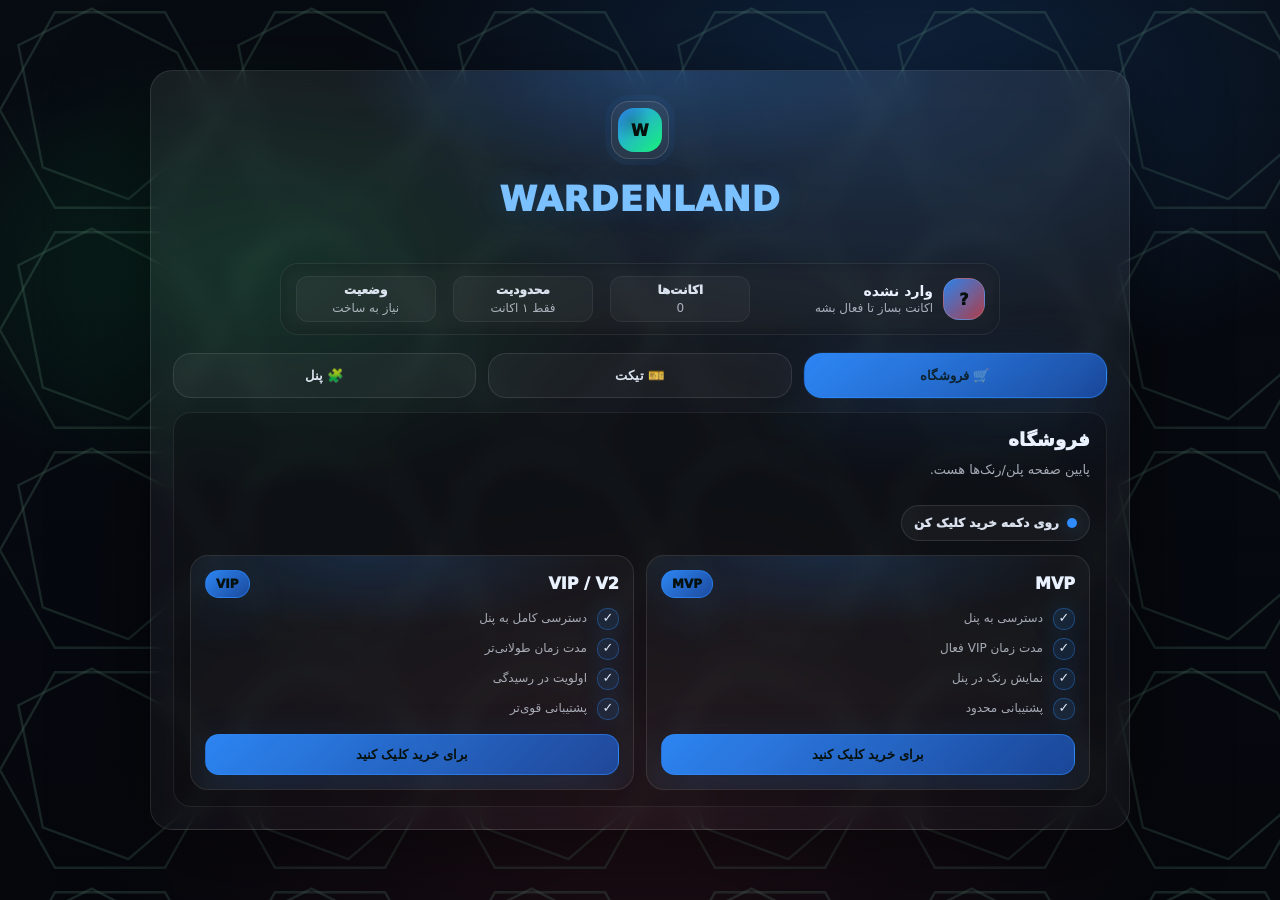
<file: site.html>
<!DOCTYPE html>
<html lang="fa" dir="rtl">
<head>
  <meta charset="utf-8" />
  <meta name="viewport" content="width=device-width,initial-scale=1" />
  <title>ZRX_LAND</title>

  <style>
    :root{
      --bg:#070b12;
      --card: rgba(255,255,255,.06);
      --card2: rgba(0,0,0,.22);
      --stroke: rgba(255,255,255,.10);
      --text:#eaf2ff;
      --muted: rgba(234,242,255,.68);
      --blue:#2f8cff;
      --blue2:#1f6fff;
      --shadow: 0 22px 90px rgba(0,0,0,.55);
      --radius: 22px;
      --radius2: 16px;
    }
    *{box-sizing:border-box}
    body{
      margin:0;
      font-family: ui-sans-serif, system-ui, -apple-system, Segoe UI, Roboto, Tahoma, Arial;
      color:var(--text);
      min-height:100vh;
      overflow-x:hidden;
      background:
        radial-gradient(900px 500px at 70% 10%, rgba(47,140,255,.20), transparent 60%),
        radial-gradient(700px 420px at 20% 30%, rgba(23,255,123,.12), transparent 55%),
        radial-gradient(900px 520px at 50% 90%, rgba(255,77,90,.10), transparent 60%),
        linear-gradient(180deg, #070b12, #05070d);
    }

    .hexfield{
      position:fixed; inset:0;
      pointer-events:none;
      opacity:.35;
      background:
        linear-gradient(to bottom, rgba(255,255,255,.02), rgba(255,255,255,.00)),
        url("data:image/svg+xml,%3Csvg xmlns='http://www.w3.org/2000/svg' width='180' height='180' viewBox='0 0 180 180'%3E%3Cg fill='none' stroke='%23a6ffcf' stroke-opacity='.35' stroke-width='2'%3E%3Cpath d='M45 10 L135 10 L180 90 L135 170 L45 170 L0 90 Z'/%3E%3Cpath d='M15 37 L75 7 L145 43 L175 103 L105 163 L35 137 Z'/%3E%3C/g%3E%3C/svg%3E");
      background-size: 220px 220px;
      filter: blur(.3px);
      transform: translateZ(0);
      animation: drift 10s ease-in-out infinite;
    }
    @keyframes drift{
      0%,100%{ transform: translate3d(0,0,0); }
      50%{ transform: translate3d(-12px,10px,0); }
    }

    .wrap{
      min-height:100vh;
      display:flex;
      align-items:center;
      justify-content:center;
      padding:28px 14px;
      position:relative;
    }

    .card{
      width:min(980px, 100%);
      background: linear-gradient(180deg, rgba(255,255,255,.07), rgba(255,255,255,.03));
      border: 1px solid rgba(255,255,255,.10);
      border-radius: var(--radius);
      box-shadow: var(--shadow);
      overflow:hidden;
      backdrop-filter: blur(10px);
      position:relative;
    }

    .card::before{
      content:"";
      position:absolute; inset:-2px;
      background: radial-gradient(500px 180px at 50% 0%, rgba(47,140,255,.22), transparent 60%);
      pointer-events:none;
    }

    .inner{
      position:relative;
      padding:22px;
    }

    .header{
      display:flex;
      gap:14px;
      align-items:center;
      justify-content:center;
      flex-direction:column;
      padding:8px 0 18px;
      text-align:center;
    }

    .logoWrap{
      width:58px; height:58px;
      border-radius:18px;
      background: rgba(255,255,255,.06);
      border:1px solid rgba(255,255,255,.14);
      display:flex;
      align-items:center;
      justify-content:center;
      box-shadow: 0 0 0 6px rgba(47,140,255,.06);
    }

    .logo{
      width:44px;height:44px;border-radius:16px;
      background:
        radial-gradient(circle at 30% 30%, rgba(0,0,0,.20), transparent 45%),
        linear-gradient(135deg, rgba(47,140,255,1), rgba(23,255,123,.95));
      display:flex;align-items:center;justify-content:center;
      font-weight:1000;
      letter-spacing:.5px;
      color:#06110d;
      text-shadow: 0 0 18px rgba(23,255,123,.25);
      user-select:none;
    }

    .title{
      font-size:34px;
      font-weight:1000;
      letter-spacing:.8px;
      margin:6px 0 0;
      color:#7bc0ff;
      text-shadow: 0 0 28px rgba(47,140,255,.18);
    }

    .sub{
      margin:0;
      color:var(--muted);
      font-size:13px;
      line-height:1.8;
    }

    .userBar{
      margin:12px auto 18px;
      width:min(720px, 100%);
      background: rgba(0,0,0,.18);
      border: 1px solid rgba(255,255,255,.08);
      border-radius: 18px;
      padding:12px 14px;
      backdrop-filter: blur(10px);
      display:flex;
      align-items:center;
      justify-content:space-between;
      gap:14px;
    }

    .userLeft{
      display:flex; align-items:center; gap:10px;
      min-width: 220px;
    }

    .avatar{
      width:42px;height:42px;border-radius:16px;
      background: linear-gradient(135deg, rgba(47,140,255,.9), rgba(255,77,90,.65));
      border:1px solid rgba(255,255,255,.14);
      display:flex;align-items:center;justify-content:center;
      font-weight:1000;
      color:#06110d;
      text-shadow: 0 0 18px rgba(255,255,255,.14);
    }

    .who{
      display:flex; flex-direction:column; align-items:flex-start;
      gap:2px;
    }
    .who b{ font-size:14px; }
    .who span{ font-size:12px; color:var(--muted); }

    .stats{
      display:flex; gap:16px; align-items:center;
      width:100%;
      justify-content:space-around;
      color:var(--muted);
      font-size:12px;
    }
    .stat{
      text-align:center;
      padding:6px 10px;
      border-radius:12px;
      border:1px solid rgba(255,255,255,.06);
      background: rgba(255,255,255,.03);
      min-width: 140px;
    }
    .stat strong{
      display:block;
      color: rgba(234,242,255,.92);
      font-size:12px;
      margin-bottom:4px;
      font-weight:1000;
    }

    .tabs{
      display:grid;
      grid-template-columns: 1fr 1fr 1fr;
      gap:12px;
      margin-top: 10px;
    }

    .tabBtn{
      position:relative;
      width:100%;
      padding:14px 12px;
      border-radius: 18px;
      border:1px solid rgba(255,255,255,.10);
      background: rgba(255,255,255,.04);
      color: rgba(234,242,255,.92);
      cursor:pointer;
      transition: transform .15s ease, filter .15s ease, background .15s ease;
      font-weight:1000;
      letter-spacing:.2px;
      display:flex;
      align-items:center;
      justify-content:center;
      gap:10px;
      user-select:none;
      overflow:hidden;
    }

    .tabBtn::after{
      content:"";
      position:absolute;
      inset:-2px;
      background: radial-gradient(380px 120px at 40% 0%, rgba(47,140,255,.22), transparent 62%);
      opacity:0;
      transition: opacity .2s ease;
      pointer-events:none;
    }

    .tabBtn:hover{
      transform: translateY(-2px);
      filter: brightness(1.05);
      background: rgba(255,255,255,.06);
    }
    .tabBtn:hover::after{ opacity:1; }

    .tabBtn.active{
      background: linear-gradient(135deg, rgba(47,140,255,.95), rgba(31,111,255,.55));
      border-color: rgba(47,140,255,.55);
      box-shadow: 0 0 0 1px rgba(47,140,255,.12), 0 20px 70px rgba(47,140,255,.18);
      color:#06110d;
    }

    .tabBtn.active::after{ opacity:1; }

    .panelArea{
      margin-top:14px;
      background: rgba(0,0,0,.18);
      border: 1px solid rgba(255,255,255,.08);
      border-radius: 18px;
      padding:16px;
      min-height: 220px;
      animation: panelIn .25s ease both;
    }
    @keyframes panelIn{
      from{ opacity:0; transform: translateY(8px) scale(.99); filter: blur(2px); }
      to{ opacity:1; transform: translateY(0) scale(1); filter: blur(0); }
    }

    .panelTitle{
      font-weight:1000;
      font-size:18px;
      letter-spacing:.3px;
      margin:0 0 8px;
    }
    .panelText{
      margin:0 0 12px;
      color: var(--muted);
      line-height:1.9;
      font-size:13px;
    }

    .badge{
      display:inline-flex;
      align-items:center;
      gap:8px;
      padding:10px 12px;
      border-radius:999px;
      border:1px solid rgba(255,255,255,.10);
      background: rgba(255,255,255,.04);
      color: rgba(234,242,255,.92);
      font-weight:1000;
      font-size:12px;
      margin-top:10px;
    }
    .badge i{
      width:10px;height:10px;border-radius:50%;
      background: var(--blue);
      box-shadow: 0 0 20px rgba(47,140,255,.35);
      display:inline-block;
    }

    .panelDetails{
      margin-top:14px;
      border: 1px solid rgba(0,229,255,.35);
      border-radius: 16px;
      padding:14px;
      background: rgba(0,0,0,.18);
      display:none;
    }
    .panelDetails.show{ display:block; }

    .panelLine{
      display:flex;
      justify-content:space-between;
      gap:12px;
      color:var(--muted);
      font-size:13px;
      padding:6px 0;
      border-bottom:1px dashed rgba(255,255,255,.10);
    }
    .panelLine:last-child{ border-bottom:0; }
    .panelLine span:last-child{ color: rgba(234,242,255,.95); font-weight:1000; }

    .shopSection{
      margin-top:14px;
    }
    .shopGrid{
      display:grid;
      grid-template-columns: 1fr 1fr;
      gap:12px;
      margin-top:10px;
    }

    .shopCard{
      border:1px solid rgba(255,255,255,.10);
      border-radius: 18px;
      background: rgba(255,255,255,.03);
      padding:14px;
      position:relative;
      overflow:hidden;
      min-height: 210px;
    }

    .shopCard::after{
      content:"";
      position:absolute; inset:-2px;
      background: radial-gradient(380px 120px at 40% 0%, rgba(47,140,255,.18), transparent 62%);
      opacity:.9;
      pointer-events:none;
    }

    .shopCard > *{ position:relative; z-index:1; }

    .rankTitle{
      font-weight:1000;
      font-size:16px;
      margin-bottom:6px;
      display:flex;
      align-items:center;
      justify-content:space-between;
      gap:10px;
    }

    .rankTag{
      font-size:12px;
      color:#06110d;
      font-weight:1000;
      padding:6px 10px;
      border-radius:999px;
      background: linear-gradient(135deg, rgba(47,140,255,.95), rgba(31,111,255,.55));
      border:1px solid rgba(47,140,255,.55);
      box-shadow: 0 18px 50px rgba(47,140,255,.14);
      white-space:nowrap;
    }

    .checkList{
      margin:10px 0 0;
      padding:0;
      list-style:none;
      display:flex;
      flex-direction:column;
      gap:8px;
    }

    .checkItem{
      display:flex;
      align-items:center;
      gap:10px;
      color: var(--muted);
      font-size:12px;
      line-height:1.6;
    }

    .checkIcon{
      width:22px;height:22px;border-radius:10px;
      display:flex;align-items:center;justify-content:center;
      background: rgba(47,140,255,.12);
      border:1px solid rgba(47,140,255,.35);
      box-shadow: 0 0 25px rgba(47,140,255,.15);
      color: rgba(234,242,255,.95);
      flex:0 0 auto;
      font-size:13px;
    }

    .btn{
      border:0;
      cursor:pointer;
      padding:12px 14px;
      border-radius: 14px;
      font-weight:1000;
      letter-spacing:.2px;
      background: rgba(255,255,255,.04);
      color: rgba(234,242,255,.92);
      border:1px solid rgba(255,255,255,.10);
      transition: transform .15s ease, filter .15s ease, background .15s ease;
      width:100%;
      margin-top:14px;
      user-select:none;
    }
    .btn:hover{ transform: translateY(-2px); filter: brightness(1.05); }
    .btn.primary{
      background: linear-gradient(135deg, rgba(47,140,255,.95), rgba(31,111,255,.55));
      border-color: rgba(47,140,255,.55);
      color:#06110d;
      box-shadow: 0 18px 50px rgba(47,140,255,.18);
    }

    @media (max-width: 720px){
      .userBar{ flex-direction:column; align-items:flex-start; }
      .stats{ justify-content:flex-start; gap:10px; flex-wrap:wrap; }
      .stat{ min-width: 150px; }
      .tabs{ grid-template-columns: 1fr; }
      .shopGrid{ grid-template-columns: 1fr; }
    }
  </style>
</head>

<body>
  <div class="hexfield"></div>

  <div class="wrap">
    <div class="card">
      <div class="inner">

        <div class="header">
          <div class="logoWrap">
            <div class="logo">W</div>
          </div>
          <div class="title">WARDENLAND</div>
          <p class="sub"></p>
        </div>

        <div class="userBar">
          <div class="userLeft">
            <div class="avatar" id="avatarTxt">? </div>
            <div class="who">
              <b id="usernameTxt">وارد نشده</b>
              <span id="noteTxt">اکانت بساز تا فعال بشه</span>
            </div>
          </div>

          <div class="stats">
            <div class="stat">
              <strong>اکانت‌ها</strong>
              <div id="countUsersTxt">0</div>
            </div>
            <div class="stat">
              <strong>محدودیت</strong>
              <div>فقط ۱ اکانت</div>
            </div>
            <div class="stat">
              <strong>وضعیت</strong>
              <div id="statusTxt">نیاز به ساخت</div>
            </div>
          </div>
        </div>

        <div class="tabs">
          <button class="tabBtn active" data-tab="shop" id="btnShop">🛒 فروشگاه</button>
          <button class="tabBtn" data-tab="ticket" id="btnTicket">🎫 تیکت</button>
          <button class="tabBtn" data-tab="panel" id="btnPanel">🧩 پنل</button>
        </div>

        <div class="panelArea" id="panelArea">
          <h3 class="panelTitle" id="panelTitle">فروشگاه</h3>
          <p class="panelText" id="panelText">
            پایین صفحه پلن/رنک‌ها هست.
          </p>

          <div class="badge"><i></i> روی دکمه خرید کلیک کن</div>

          <div class="panelDetails" id="panelDetails">
            <h4 style="margin:0 0 10px; font-size:18px;">پنل</h4>
            <div class="panelLine"><span>رنک خریداری شده</span><span id="pRank">-</span></div>
            <div class="panelLine"><span>مدت حضور در سایت تا الان</span><span id="pTime">-</span></div>
            <div class="panelLine"><span>اسم</span><span id="pName">-</span></div>
            <div class="panelLine"><span>تاریخ ثبت نام</span><span id="pDate">-</span></div>
          </div>

          <!-- فروشگاه پایین صفحه همیشه هست -->
          <div class="shopSection">
            <div class="shopGrid">
              <!-- MVP -->
              <div class="shopCard">
                <div class="rankTitle">
                  <span>MVP</span>
                  <span class="rankTag">MVP</span>
                </div>

                <ul class="checkList">
                  <li class="checkItem">
                    <span class="checkIcon">✓</span>
                    <span>دسترسی به پنل</span>
                  </li>
                  <li class="checkItem">
                    <span class="checkIcon">✓</span>
                    <span>مدت زمان VIP فعال</span>
                  </li>
                  <li class="checkItem">
                    <span class="checkIcon">✓</span>
                    <span>نمایش رنک در پنل</span>
                  </li>
                  <li class="checkItem">
                    <span class="checkIcon">✓</span>
                    <span>پشتیبانی محدود</span>
                  </li>
                </ul>

                <button class="btn primary" data-rank="MVP">برای خرید کلیک کنید</button>
              </div>

              <!-- VIP / V2 -->
              <div class="shopCard">
                <div class="rankTitle">
                  <span>VIP / V2</span>
                  <span class="rankTag">VIP</span>
                </div>

                <ul class="checkList">
                  <li class="checkItem">
                    <span class="checkIcon">✓</span>
                    <span>دسترسی کامل به پنل</span>
                  </li>
                  <li class="checkItem">
                    <span class="checkIcon">✓</span>
                    <span>مدت زمان طولانی‌تر</span>
                  </li>
                  <li class="checkItem">
                    <span class="checkIcon">✓</span>
                    <span>اولویت در رسیدگی</span>
                  </li>
                  <li class="checkItem">
                    <span class="checkIcon">✓</span>
                    <span>پشتیبانی قوی‌تر</span>
                  </li>
                </ul>

                <button class="btn primary" data-rank="V2">برای خرید کلیک کنید</button>
              </div>
            </div>
          </div>

        </div>

      </div>
    </div>
  </div>

  <script>
    const LS_USERS = "zrx:users:v1";

    const LS_RANK = "zrx:rank:v1";
    const LS_NAME = "zrx:name:v1";
    const LS_DATE = "zrx:reg:v1";

    const $ = (id)=>document.getElementById(id);

    // ==== اضافه شد: تبدیل نام‌ها به ZRXMINE (متن HTML) ====
    const NAME_REPLACEMENTS = {
      "zrxmine": "ZRXMINE",
      "zrxMine": "ZRXMINE",
      "zRxmine": "ZRXMINE",
      "Zrxmine": "ZRXMINE",
      "ZrXmine": "ZRXMINE",
      "ZRXmine": "ZRXMINE",
      "ZRXMine": "ZRXMINE",
      "ZRXMINE": "ZRXMINE"
    };

    function normalizeToZRXMINE(str){
      if (typeof str !== "string") return str;
      const key = str.trim();
      // حساس به حروف نیست (چند حالت رایج را پوشش دادیم)
      const direct = NAME_REPLACEMENTS[key];
      if (direct) return direct;

      // اگر فقط می‌خوای هر شکلی از این عبارت رو به ZRXMINE تبدیل کنی
      // (حتی اگر فاصله داشت یا بخشی از متن بود)
      // - برای جلوگیری از تغییر بی‌مورد، فقط وقتی کل کلمه/عبارت برابر است انجام می‌دهیم
      return str;
    }

    function replaceInNode(node){
      if (!node) return;

      if (node.nodeType === Node.TEXT_NODE) {
        let t = node.nodeValue;

        // فقط جایگزینی‌های دقیق "کل عبارت"؛ اگر می‌خوای زیررشته‌ای هم عوض شه بگو
        const parts = t.split(/(\b)/); // کمک برای حفظ مرز کلمات
        // روش ساده‌تر: حالت‌های رایج رو با regex کل متن انجام می‌دیم
        const re = /\b(ZrXmine|Zrxmine|zrxmine|ZRXMINE|ZRXMine|ZRXmine|ZRXmine|zRxmine)\b/gi;
        t = t.replace(re, "ZRXMINE");

        node.nodeValue = t;
        return;
      }

      if (node.nodeType === Node.ELEMENT_NODE) {
        for (const child of node.childNodes) replaceInNode(child);
      }
    }

    function applyZRXMINEToPage(root=document.body){
      replaceInNode(root);

      // همچنین روی المان‌های مهمی که با textContent پر می‌شن، محافظه‌کارانه اعمال می‌کنیم
      ["usernameTxt","pName"].forEach(id=>{
        const el = document.getElementById(id);
        if (el && el.textContent) el.textContent = normalizeToZRXMINE(el.textContent) || el.textContent;
      });
      const avatar = $("avatarTxt");
      if (avatar && avatar.textContent) {
        const v = avatar.textContent.trim();
        if (v === "ZRXMINE" || v.toLowerCase() === "zrxmine") avatar.textContent = "ZRXMINE";
      }
    }
    // ==== پایان اضافه شد ====

    function safeUsers(){
      const raw = localStorage.getItem(LS_USERS);
      if(!raw) return {};
      try{
        const obj = JSON.parse(raw);
        return (obj && typeof obj === "object") ? obj : {};
      }catch{
        return {};
      }
    }

    function countUsers(obj){
      return Object.keys(obj || {}).length;
    }

    function formatTime(ms){
      if(!Number.isFinite(ms) || ms < 0) return "-";
      const s = Math.floor(ms/1000);
      const d = Math.floor(s/86400);
      const h = Math.floor((s%86400)/3600);
      const m = Math.floor((s%3600)/60);
      const parts = [];
      if(d) parts.push(d+" روز");
      if(h) parts.push(h+" ساعت");
      if(m || parts.length===0) parts.push(m+" دقیقه");
      return parts.join(" ");
    }

    function renderHeader(){
      const users = safeUsers();
      const total = countUsers(users);
      $("countUsersTxt").textContent = total;

      if(total < 1){
        $("usernameTxt").textContent = "وارد نشده";
        $("noteTxt").textContent = "اکانت بساز تا فعال بشه";
        $("avatarTxt").textContent = "?";
        $("statusTxt").textContent = "نیاز به ساخت";
      }else{
        const firstUser = Object.keys(users)[0] || "User";
        $("usernameTxt").textContent = firstUser;
        $("noteTxt").textContent = "اکانت ساخته شده (پنل فعال)";
        $("avatarTxt").textContent = (firstUser[0] || "U").toUpperCase();
        $("statusTxt").textContent = "اکانت آماده";
      }

      // اعمال تبدیل بعد از رندر
      applyZRXMINEToPage(document.body);
    }

    let panelTimer = null;

    function renderPanel(){
      const users = safeUsers();
      const total = countUsers(users);
      if(total < 1){
        $("panelDetails").classList.remove("show");
        return;
      }

      const rank = localStorage.getItem(LS_RANK);
      const name = localStorage.getItem(LS_NAME) || "-";
      const reg = localStorage.getItem(LS_DATE);

      $("pRank").textContent = rank || "-";

      // اینجا هم مستقیم روی نام اعمال می‌کنیم
      $("pName").textContent = normalizeToZRXMINE(name) || name || "-";

      const regDate = reg ? new Date(reg) : null;
      const ok = regDate && !isNaN(regDate.getTime());

      $("pDate").textContent = ok ? regDate.toLocaleString("fa-IR") : "-";

      if(panelTimer) clearInterval(panelTimer);

      const update = ()=>{
        $("pTime").textContent = ok ? formatTime(Date.now() - regDate.getTime()) : "-";
      };

      update();
      panelTimer = setInterval(update, 1000);
      $("panelDetails").classList.add("show");

      // اعمال تبدیل در کل صفحه
      applyZRXMINEToPage(document.body);
    }

    function setTab(tab){
      document.querySelectorAll(".tabBtn").forEach(b=>{
        b.classList.toggle("active", b.dataset.tab === tab);
      });

      if(tab === "shop"){
        $("panelTitle").textContent = "فروشگاه";
        $("panelText").textContent = "پایین صفحه پلن/رنک‌ها هست.";
        $("panelDetails").classList.remove("show");
      }else if(tab === "ticket"){
        $("panelTitle").textContent = "تیکت";
        $("panelText").textContent = "اینجا بخش تیکته.";
        $("panelDetails").classList.remove("show");
      }else if(tab === "panel"){
        $("panelTitle").textContent = "پنل";
        $("panelText").textContent = "رنک خریداری شده و مدت حضور.";
        renderPanel();
      }

      // چون با تغییر تب متن‌ها عوض می‌شن، دوباره اعمال کن
      applyZRXMINEToPage(document.body);
    }

    document.querySelectorAll('#shopSection button[data-rank]').forEach(btn=>{
      btn.addEventListener('click', ()=>{
        const r = btn.getAttribute('data-rank');
        localStorage.setItem(LS_RANK, r);

        if(!localStorage.getItem(LS_NAME)){
          const nm = ($("usernameTxt").textContent || "کاربر").trim();
          localStorage.setItem(LS_NAME, nm || "کاربر");
        }
        if(!localStorage.getItem(LS_DATE)){
          localStorage.setItem(LS_DATE, new Date().toISOString());
        }

        const active = document.querySelector(".tabBtn.active")?.dataset.tab;
        if(active === "panel") renderPanel();
      });
    });

    document.querySelectorAll(".tabBtn").forEach(btn=>{
      btn.addEventListener("click", ()=> setTab(btn.dataset.tab));
    });

    renderHeader();
    setTab("shop");

    // یکبار هم بعد از لود کامل اعمال کن
    window.addEventListener("load", ()=> applyZRXMINEToPage(document.body));
  </script>
</body>
</html>
</file>
